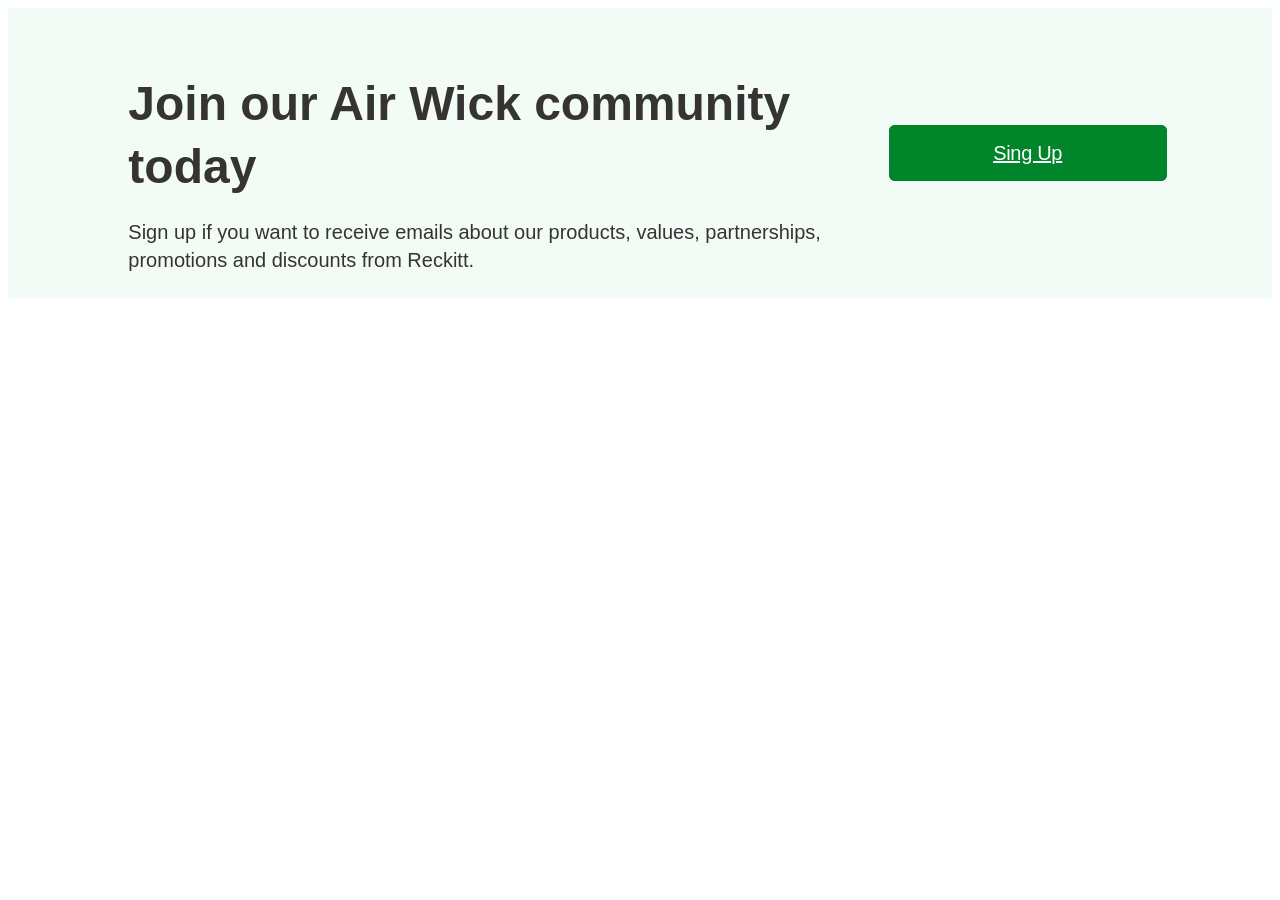
<file: Variant2/index.html>
<!DOCTYPE html>
<html lang="en">
  <head>
    <meta charset="UTF-8" />
    <meta http-equiv="X-UA-Compatible" content="IE=edge" />
    <meta name="viewport" content="width=device-width, initial-scale=1.0" />
    <title>Airvick variant 1</title>
    <link rel="stylesheet" href="styles.css" type="text/css" />
  </head>
  <body>
    <div class="cmp-list__wrapper newsletter-wrapper">
      <div class="newsletter">
        <div class="newsletter__content">
          <h2 class="newsletter__title" style="">
            Join our Air Wick community today
          </h2>
          <p class="newsletter__text" style="">
            Sign up if you want to receive emails about our products, values,
            partnerships, promotions and discounts from Reckitt.
          </p>
        </div>
        <div class="newsletter__btn">
          <a
            href="https://www.airwick.co.uk/"
            class="cmp-form-button newsletter__btn"
            >Sing Up</a
          >
        </div>
      </div>
    </div>
  </body>
</html>
</file>
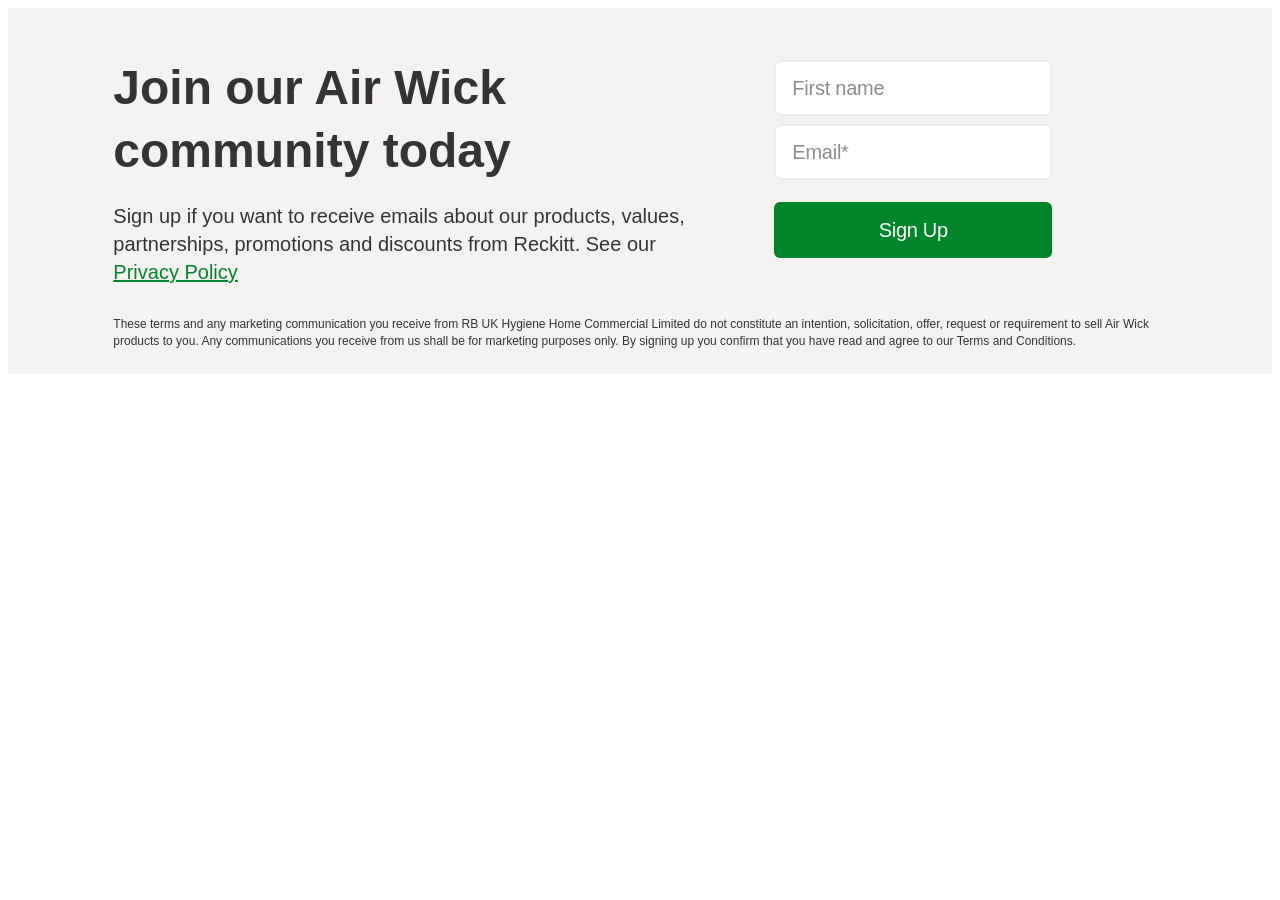
<file: Airwick/Variant 1/index.html>
<!DOCTYPE html>
<html lang="en">
  <head>
    <meta charset="UTF-8" />
    <meta http-equiv="X-UA-Compatible" content="IE=edge" />
    <meta name="viewport" content="width=device-width, initial-scale=1.0" />
    <title>Airvick variant 1</title>
    <link rel="stylesheet" href="styles.css" type="text/css" />
    <script src="main.js" defer></script>
    <script src="chunkSubstr.js" defer></script>
  </head>
  <body>
    <div class="cmp-list__wrapper newsletter-wrapper">
      <div class="container newsletter">
        <div id="sign-up" class="sign-up">
          <section class="newsletter__top">
            <div class="newsletter__content">
              <h2 class="newsletter__title">
                Join our Air Wick community today
              </h2>

              <p class="newsletter__description">
                Sign up if you want to receive emails about our products,
                values, partnerships, promotions and discounts from Reckitt. See
                our
                <a
                  href="https://www.airwick.co.uk/privacy-policy"
                  target="_blank"
                  >Privacy Policy</a
                >
              </p>
            </div>

            <div class="newsletter__form-wrapper">
              <form
                method="post"
                action="https://www.airwick.co.uk"
                id="new_form"
                name="new_form"
                enctype="multipart/form-data"
                class="newsletter__form"
              >
                <input
                  name=":formstart"
                  type="hidden"
                  value="/content/experience-fragments/airwick/uk/en/site/footer/master/jcr:content/root/container_1856756809/container_80645228_c/container"
                  tabindex="-1"
                />

                <input
                  name="_charset_"
                  type="hidden"
                  value="utf-8"
                  tabindex="-1"
                />

                <!-- <input
                  name=":redirect"
                  type="hidden"
                  value="/content/airwick/uk/en_UK/thank-you-page.html"
                  tabindex="-1"
                /> -->

                <input
                  name="formType"
                  type="hidden"
                  value="mulesoft"
                  tabindex="-1"
                />

                <input
                  name="currentContainer"
                  type="hidden"
                  value="/content/experience-fragments/airwick/uk/en/site/footer/master/jcr:content/root/container_1856756809/container_80645228_c/container"
                  tabindex="-1"
                />

                <!-- visible inputs -->

                <input
                  name="firstName"
                  placeholder="First name"
                  aria-label="First name"
                  data-cmp-hook-form-text="input"
                  id="form-text-1577655013"
                  class="newsletter__input"
                  type="text"
                  pattern="^[a-zA-ZàáâäãåąčćęèéêëėįìíîïłńòóôöõøùúûüųūÿýżźñçčšžÀÁÂÄÃÅĄĆČĖĘÈÉÊËÌÍÎÏĮŁŃÒÓÔÖÕØÙÚÛÜŲŪŸÝŻŹÑßÇŒÆČŠŽ∂ð ,.'-][^0-9_!¡?÷?¿/\\+=@#$%ˆ&amp;*(){}|~<>;:[\]]{2,50}$"
                  maxlength="40"
                  title="Imię"
                  minlength="8"
                  required=""
                />

                <input
                  data-cmp-hook-form-text="input"
                  aria-label="Last name"
                  id="form-text-344249043"
                  name="lastName"
                  type="hidden"
                  value="Not Provided"
                  tabindex="-1"
                />

                <input
                  name="email"
                  placeholder="Email*"
                  aria-label="E-mail*"
                  data-cmp-hook-form-text="input"
                  id="form-text-1129317679"
                  class="newsletter__input newsletter__input--email"
                  pattern="[a-z0-9._%+-]+@[a-z0-9.-]+\.[a-z]{2,4}$"
                  title="Błędny format e-mail"
                  type="email"
                  maxlength="70"
                  minlength="8"
                  required=""
                />

                <input
                  type="hidden"
                  id="form-hidden-1718356016"
                  name="legalDocumentsID"
                  value="a042p00000yjm45AAA"
                  tabindex="-1"
                />

                <input
                  type="hidden"
                  id="form-hidden-1991812436"
                  name="sourceChannel"
                  tabindex="-1"
                />

                <input
                  name="Signup"
                  type="submit"
                  id="footer-newsletter"
                  aria-label="Sign Up"
                  value="Sign Up"
                  class="newsletter__btn"
                />
              </form>
            </div>
          </section>

          <section class="newsletter__bottom">
            <p class="newsletter__description newsletter__description--lds">
              These terms and any marketing communication you receive from RB UK
              Hygiene Home Commercial Limited do not constitute an intention,
              solicitation, offer, request or requirement to sell Air Wick
              products to you. Any communications you receive from us shall be
              for marketing purposes only. By signing up you confirm that you
              have read and agree to our Terms and Conditions.
            </p>
          </section>
        </div>
        <div id="thank-you" class="thank-you display-none">
          <div class="thank-you__content">
            <h2 class="newsletter__title newsletter__title--thank-you">
              Thanks 💚 for signing up to our newsletter and welcome to our Air
              Wick community
            </h2>

            <p
              class="newsletter__description newsletter__description--thank-you"
            >
              Get the latest news, hints and tips from us at Air Wick. We’re
              committed to bringing you the best fragrance experiences inspired
              by nature to help transform your home, with the power of
              fragrance.
            </p>
          </div>
        </div>
      </div>
    </div>
  </body>
</html>
</file>
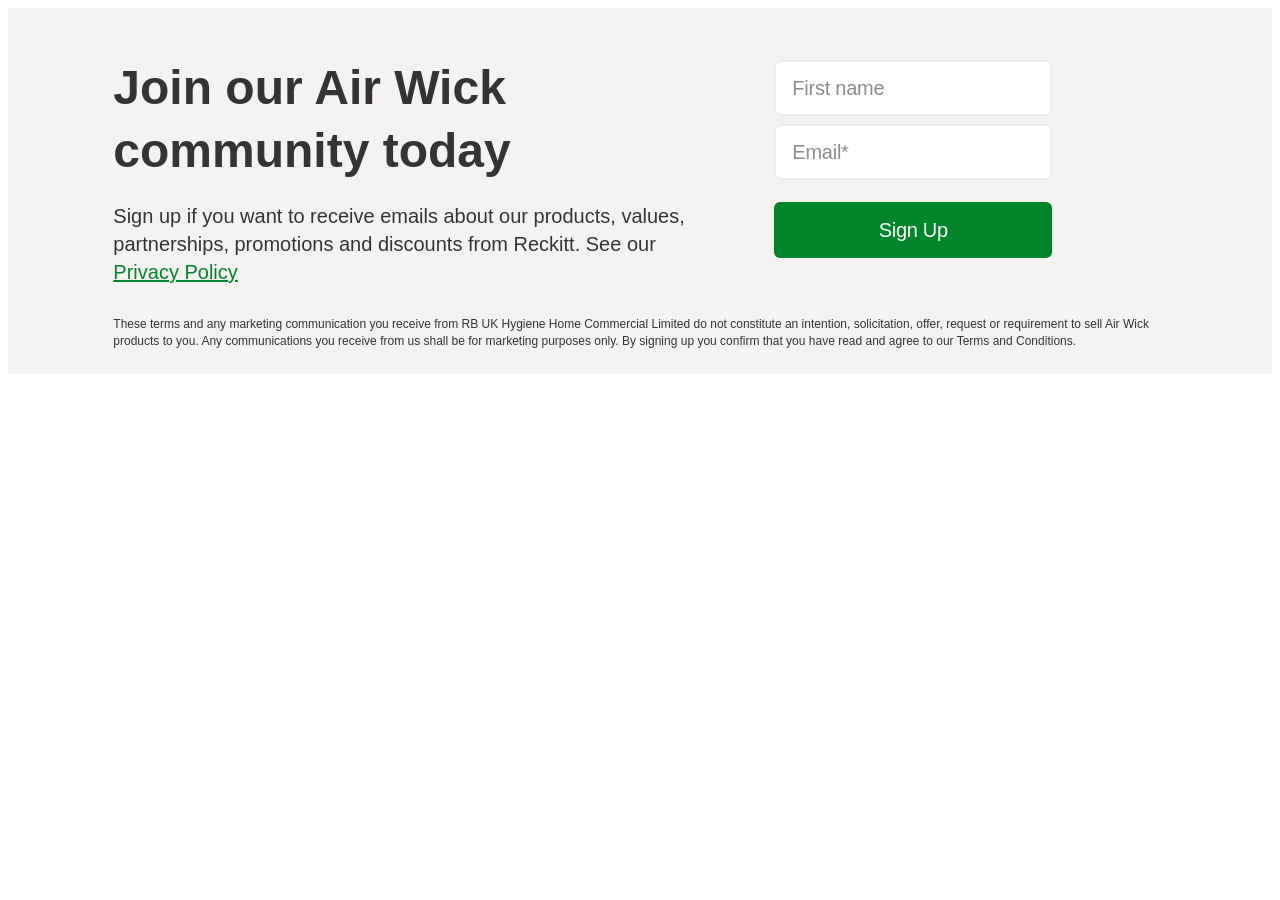
<file: Airwick/Variant 1/index2.html>
<!DOCTYPE html>
<html lang="en">
  <head>
    <meta charset="UTF-8" />
    <meta http-equiv="X-UA-Compatible" content="IE=edge" />
    <meta name="viewport" content="width=device-width, initial-scale=1.0" />
    <title>Airvick variant 1</title>
    <link rel="stylesheet" href="styles.css" type="text/css" />
    <script src="main.js" defer></script>
  </head>
  <body>
    <div class="cmp-list__wrapper newsletter-wrapper">
      <div class="container newsletter">
        <div id="sign-up" class="sign-up">
          <section class="newsletter__top">
            <div class="newsletter__content">
              <h2 class="newsletter__title">
                Join our Air Wick community today
              </h2>

              <p class="newsletter__description">
                Sign up if you want to receive emails about our products,
                values, partnerships, promotions and discounts from Reckitt. See
                our
                <a
                  href="https://www.airwick.co.uk/privacy-policy"
                  target="_blank"
                  >Privacy Policy</a
                >
              </p>
            </div>

            <div class="newsletter__form-wrapper">
              <form
                method="post"
                action="https://www.airwick.co.uk/products/electrical-plug-ins"
                id="new_form"
                name="new_form"
                enctype="multipart/form-data"
                class="newsletter__form"
              >
                <input
                  type="hidden"
                  name=":formstart"
                  value="/content/experience-fragments/airwick/uk/en/site/footer/master/jcr:content/root/container_1856756809/container_80645228_c/container"
                  tabindex="-1"
                />

                <input
                  name="_charset_"
                  type="hidden"
                  value="utf-8"
                  tabindex="-1"
                />

                <!-- <input
                  name=":redirect"
                  type="hidden"
                  value="/content/airwick/uk/en_UK/thank-you-page.html"
                  tabindex="-1"
                /> -->

                <input
                  name="formType"
                  type="hidden"
                  value="mulesoft"
                  tabindex="-1"
                />

                <input
                  name="currentContainer"
                  type="hidden"
                  value="/content/experience-fragments/airwick/uk/en/site/footer/master/jcr:content/root/container_1856756809/container_80645228_c/container"
                  tabindex="-1"
                />

                <input
                  data-cmp-hook-form-text="input"
                  aria-label="Last name"
                  id="form-text-344249043"
                  name="lastName"
                  type="hidden"
                  value="Not Provided"
                  tabindex="-1"
                />

                <input
                  type="hidden"
                  id="form-hidden-1718356016"
                  name="legalDocumentsID"
                  value="a042p00000yjm45AAA"
                  tabindex="-1"
                />

                <input
                  type="hidden"
                  id="form-hidden-1991812436"
                  name="sourceChannel"
                  tabindex="-1"
                />

                <!-- visible inputs -->

                <input
                  name="firstName"
                  placeholder="First name"
                  aria-label="First name"
                  data-cmp-hook-form-text="input"
                  id="form-text-1577655013"
                  class="newsletter__input"
                  type="text"
                  pattern="^[a-zA-ZàáâäãåąčćęèéêëėįìíîïłńòóôöõøùúûüųūÿýżźñçčšžÀÁÂÄÃÅĄĆČĖĘÈÉÊËÌÍÎÏĮŁŃÒÓÔÖÕØÙÚÛÜŲŪŸÝŻŹÑßÇŒÆČŠŽ∂ð ,.'-][^0-9_!¡?÷?¿/\\+=@#$%ˆ&*(){}|~<>;:[\]]{2,50}$"
                  maxlength="40"
                  title="Imię"
                  minlength="2"
                  required
                />

                <input
                  name="email"
                  placeholder="Email*"
                  aria-label="E-mail*"
                  data-cmp-hook-form-text="input"
                  id="form-text-1129317679"
                  class="newsletter__input newsletter__input--email"
                  pattern="[a-z0-9._%+-]+@[a-z0-9.-]+\.[a-z]{2,4}$"
                  title="Błędny format e-mail"
                  type="email"
                  maxlength="70"
                  minlength="2"
                  required
                />

                <input
                  name="Signup"
                  type="submit"
                  id="footer-newsletter"
                  aria-label="Sign Up"
                  value="Sign Up"
                  class="newsletter__btn"
                />
              </form>
            </div>
          </section>

          <section class="newsletter__bottom">
            <p class="newsletter__description newsletter__description--lds">
              These terms and any marketing communication you receive from RB UK
              Hygiene Home Commercial Limited do not constitute an intention,
              solicitation, offer, request or requirement to sell Air Wick
              products to you. Any communications you receive from us shall be
              for marketing purposes only. By signing up you confirm that you
              have read and agree to our Terms and Conditions.
            </p>
          </section>
        </div>
        <div id="thank-you" class="thank-you display-none">
          <div class="thank-you__content">
            <h2 class="newsletter__title newsletter__title--thank-you">
              Thanks 💚 for signing up to our newsletter and welcome to our Air
              Wick community
            </h2>

            <p
              class="newsletter__description newsletter__description--thank-you"
            >
              Get the latest news, hints and tips from us at Air Wick. We’re
              committed to bringing you the best fragrance experiences inspired
              by nature to help transform your home, with the power of
              fragrance.
            </p>
          </div>
        </div>
      </div>
    </div>
  </body>
</html>
</file>
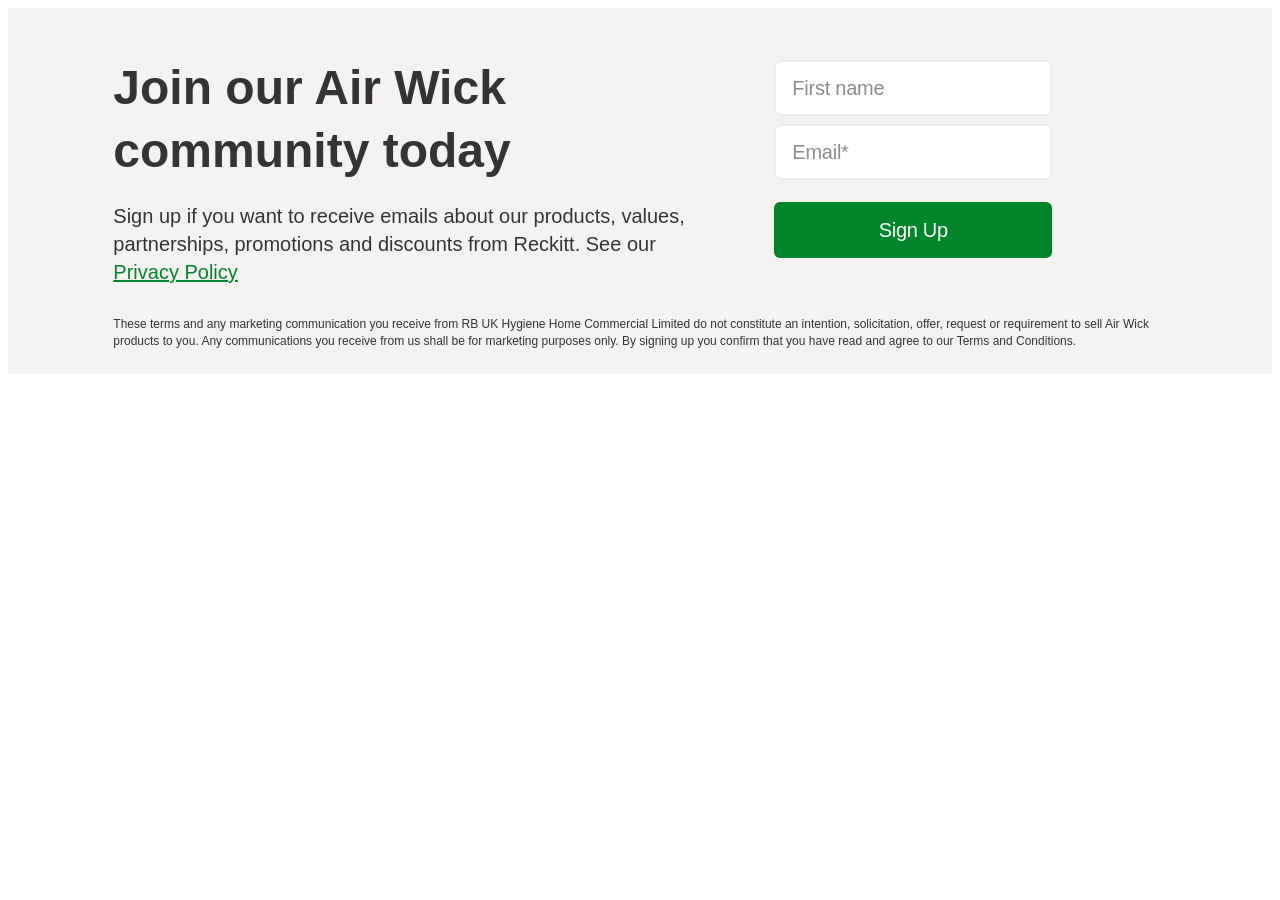
<file: Airwick/Variant 1/index3.html>
<!DOCTYPE html>
<html lang="en">
  <head>
    <meta charset="UTF-8" />
    <meta http-equiv="X-UA-Compatible" content="IE=edge" />
    <meta name="viewport" content="width=device-width, initial-scale=1.0" />
    <title>Airvick variant 1</title>
    <link rel="stylesheet" href="styles.css" type="text/css" />
    <script src="main.js" defer></script>
  </head>
  <body>
    <div class="cmp-list__wrapper newsletter-wrapper">
      <div class="container newsletter">
        <div id="sign-up" class="sign-up">
          <section class="newsletter__top">
            <div class="newsletter__content">
              <h2 class="newsletter__title">
                Join our Air Wick community today
              </h2>

              <p class="newsletter__description">
                Sign up if you want to receive emails about our products,
                values, partnerships, promotions and discounts from Reckitt. See
                our
                <a
                  href="https://www.airwick.co.uk/privacy-policy"
                  target="_blank"
                  >Privacy Policy</a
                >
              </p>
            </div>

            <div class="newsletter__form-wrapper">
              <form
                method="post"
                action="https://www.airwick.co.uk/subscribe-test"
                id="new_form"
                name="new_form"
                enctype="multipart/form-data"
                class="newsletter__form"
              >
                <input
                  type="hidden"
                  name=":formstart"
                  value="/content/experience-fragments/airwick/uk/en/site/subscribe/master121/jcr:content/root/container/container"
                  tabindex="-1"
                />

                <input
                  type="hidden"
                  name="_charset_"
                  value="utf-8"
                  tabindex="-1"
                />

                <input
                  type="hidden"
                  name="formType"
                  value="mulesoft"
                  tabindex="-1"
                />

                <input
                  type="hidden"
                  name="currentContainer"
                  value="/content/experience-fragments/airwick/uk/en/site/subscribe/master121/jcr:content/root/container/container"
                  tabindex="-1"
                />

                <input
                  data-cmp-hook-form-text="input"
                  aria-label="Last name"
                  id="form-text-344249043"
                  name="lastName"
                  type="hidden"
                  value="Not Provided"
                  tabindex="-1"
                />

                <input
                  type="hidden"
                  id="form-hidden-1718356016"
                  name="legalDocumentsID"
                  value="a042p00000yjm45AAA"
                  tabindex="-1"
                />

                <input
                  type="hidden"
                  id="form-hidden-1991812436"
                  name="sourceChannel"
                  tabindex="-1"
                />

                <!-- visible inputs -->

                <input
                  name="firstName"
                  placeholder="First name"
                  aria-label="First name"
                  data-cmp-hook-form-text="input"
                  id="form-text-1577655013"
                  class="newsletter__input"
                  type="text"
                  pattern="^[a-zA-ZàáâäãåąčćęèéêëėįìíîïłńòóôöõøùúûüųūÿýżźñçčšžÀÁÂÄÃÅĄĆČĖĘÈÉÊËÌÍÎÏĮŁŃÒÓÔÖÕØÙÚÛÜŲŪŸÝŻŹÑßÇŒÆČŠŽ∂ð ,.'-][^0-9_!¡?÷?¿/\\+=@#$%ˆ&*(){}|~<>;:[\]]{2,50}$"
                  maxlength="40"
                  title="Imię"
                  minlength="2"
                  required
                />

                <input
                  name="email"
                  placeholder="Email*"
                  aria-label="E-mail*"
                  data-cmp-hook-form-text="input"
                  id="form-text-1129317679"
                  class="newsletter__input newsletter__input--email"
                  pattern="[a-z0-9._%+-]+@[a-z0-9.-]+\.[a-z]{2,4}$"
                  title="E-mail is not valid"
                  type="email"
                  maxlength="70"
                  minlength="2"
                  required
                />

                <input
                  name="Signup"
                  type="submit"
                  id="footer-newsletter"
                  aria-label="Sign Up"
                  value="Sign Up"
                  class="newsletter__btn"
                />
              </form>
            </div>
          </section>

          <section class="newsletter__bottom">
            <p class="newsletter__description newsletter__description--lds">
              These terms and any marketing communication you receive from RB UK
              Hygiene Home Commercial Limited do not constitute an intention,
              solicitation, offer, request or requirement to sell Air Wick
              products to you. Any communications you receive from us shall be
              for marketing purposes only. By signing up you confirm that you
              have read and agree to our Terms and Conditions.
            </p>
          </section>
        </div>
        <div id="thank-you" class="thank-you display-none">
          <div class="thank-you__content">
            <h2 class="newsletter__title newsletter__title--thank-you">
              Thanks 💚 for signing up to our newsletter and welcome to our Air
              Wick community
            </h2>

            <p
              class="newsletter__description newsletter__description--thank-you"
            >
              Get the latest news, hints and tips from us at Air Wick. We’re
              committed to bringing you the best fragrance experiences inspired
              by nature to help transform your home, with the power of
              fragrance.
            </p>
          </div>
        </div>
      </div>
    </div>
  </body>
</html>

<!-- <form
  method="POST"
  action="/content/airwick/uk/en_UK/subscribe-test.html"
  id="new_form"
  name="new_form"
  enctype="multipart/form-data"
  class="cmp-form recaptcha-form aem-Grid aem-Grid--12 aem-Grid--default--12"
>
  <input
    type="hidden"
    name=":formstart"
    value="/content/experience-fragments/airwick/uk/en/site/subscribe/master121/jcr:content/root/container/container"
    tabindex="-1"
  />
  <input type="hidden" name="_charset_" value="utf-8" tabindex="-1" />

  <input type="hidden" name="formType" value="mulesoft" tabindex="-1" />
  <input
    type="hidden"
    name="currentContainer"
    value="/content/experience-fragments/airwick/uk/en/site/subscribe/master121/jcr:content/root/container/container"
    tabindex="-1"
  />
  <div class="text aem-GridColumn aem-GridColumn--default--12">
    <div
      class="cmp-form-text"
      data-cmp-required-message="This field is required"
    >
      <label for="form-text-1088003086">First name</label>

      <input
        class="cmp-form-text__text"
        data-cmp-hook-form-text="input"
        aria-label="First name"
        type="text"
        id="form-text-1088003086"
        name="firstName"
        tabindex="-1"
      />
    </div>
  </div>
  <div class="text aem-GridColumn aem-GridColumn--default--12">
    <div
      class="cmp-form-text"
      data-cmp-constraint-message="E-mail is not valid"
      data-cmp-required-message="E-mail is required"
      required=""
    >
      <label for="form-text-1890184610">E-mail*</label>

      <input
        class="cmp-form-text__text"
        data-cmp-hook-form-text="input"
        aria-label="E-mail*"
        type="email"
        id="form-text-1890184610"
        name="email"
        required=""
        aria-required=""
        tabindex="-1"
      />
    </div>
  </div>
  <div
    class="text newsletter-form-text undercore-link aem-GridColumn aem-GridColumn--default--12"
  >
    <div class="cmp-text">
      <p>
        These terms and any marketing communication you receive from RB UK
        Hygiene Home Commercial Limited do not constitute an intention,
        solicitation, offer, request or requirement to sell Air Wick products to
        you. Any communications you receive from us shall be for marketing
        purposes only. Here you can find our&nbsp;<a
          href="https://www.airwick.co.uk/privacy-policy"
          tabindex="-1"
          ><b>Privacy Policy</b></a
        >.<br />
        <br />
        By signing up to our mailing list you confirm that you have read and
        agree to our Terms and Conditions.
      </p>
    </div>
  </div>
  <div class="button aem-GridColumn aem-GridColumn--default--12">
    <button
      type="SUBMIT"
      class="cmp-form-button"
      name="Signup"
      value="Sign up"
      tabindex="-1"
    >
      Sign up
    </button>
  </div>
  <div class="hidden aem-GridColumn aem-GridColumn--default--12">
    <input
      type="hidden"
      id="form-hidden-2060591855"
      name="legalDocumentsID"
      value="7012p000001fU7fAAE"
      tabindex="-1"
    />
  </div>
</form> -->
</file>
<file: Variant2/styles.css>
* {
  -webkit-box-sizing: border-box;
          box-sizing: border-box;
}

.cmp-list__wrapper.newsletter-wrapper {
  background: #f2fbf6;
  padding: 24px 15px;
}

.newsletter {
  display: -ms-grid;
  display: grid;
  -webkit-box-align: center;
      -ms-flex-align: center;
          align-items: center;
  font-family: Rubik, sans-serif;
}

.newsletter__title {
  margin-bottom: 13px;
  font-size: 28px;
  line-height: 40px;
  letter-spacing: 0px;
  color: #363433;
}

p.newsletter__text {
  margin-bottom: 16px;
  font-size: 16px;
  color: #363433;
  line-height: 22px;
}

.newsletter__btn {
  display: -webkit-box;
  display: -ms-flexbox;
  display: flex;
  -webkit-box-align: center;
      -ms-flex-align: center;
          align-items: center;
  -webkit-box-pack: center;
      -ms-flex-pack: center;
          justify-content: center;
  width: 100%;
  height: 40px;
  border: none;
  background: #00852a;
  border-radius: 6px;
  letter-spacing: -0.3px;
  color: white;
  font-family: Rubik, sans-serif;
  font-size: 20px;
  line-height: 24px;
}

.newsletter__btn:hover {
  background-color: #c0e1ca;
}

@media only screen and (min-width: 576px) {
  .newsletter__btn {
    width: 278px;
    height: 56px;
  }
}

@media only screen and (min-width: 992px) {
  .cmp-list__wrapper.newsletter-wrapper {
    margin: 0px 0px 40px 0px;
    padding-left: 0px;
    padding-right: 0px;
  }
  .newsletter {
    margin: 0px 8.33333%;
    -ms-grid-columns: 1fr 278px;
        grid-template-columns: 1fr 278px;
  }
  .newsletter__content {
    padding: 0px 50px 0px 15px;
  }
  .newsletter__title {
    font-size: 48px;
    line-height: 63px;
  }
  p.newsletter__text {
    margin-bottom: 0px;
    font-size: 20px;
    line-height: 28px;
  }
}
/*# sourceMappingURL=styles.css.map */
</file>
<file: Airwick/Variant 1/styles.css>
* {
  box-sizing: border-box;
}

.cmp-list__wrapper {
  max-width: 1440px;
  margin: 0 auto;
}

.cmp-list__wrapper.newsletter-wrapper {
  background: rgb(245, 243, 242);
  padding: 24px 15px;
  min-height: 625px;
  display: flex;
  align-items: center;
  justify-content: center;
}
@media only screen and (min-width: 568px) {
  .cmp-list__wrapper.newsletter-wrapper {
    min-height: 530px;
  }
}
@media only screen and (min-width: 767px) {
  .cmp-list__wrapper.newsletter-wrapper {
    min-height: 435px;
  }
}
@media only screen and (min-width: 992px) {
  .cmp-list__wrapper.newsletter-wrapper {
    padding-left: 0px;
    padding-right: 0px;
    min-height: 366px;
  }
}
.cmp-list__wrapper.newsletter-wrapper .newsletter {
  font-family: Rubik, sans-serif;
  padding: 0px 8.33333%;
  display: flex;
  flex-direction: column;
  align-items: center;
  justify-content: center;
  width: 100%;
}
.cmp-list__wrapper.newsletter-wrapper .newsletter__top {
  width: 100%;
  display: flex;
  flex-direction: column;
}
@media screen and (min-width: 768px) {
  .cmp-list__wrapper.newsletter-wrapper .newsletter__top {
    align-items: center;
    flex-direction: row;
  }
}
@media screen and (min-width: 768px) {
  .cmp-list__wrapper.newsletter-wrapper .newsletter__content {
    width: 55%;
    margin-right: 5%;
  }
}
@media screen and (min-width: 992px) {
  .cmp-list__wrapper.newsletter-wrapper .newsletter__content {
    margin-right: 0;
  }
}
.cmp-list__wrapper.newsletter-wrapper .newsletter__title {
  margin-top: 24px;
  margin-bottom: 8px;
  font-size: 28px;
  line-height: 40px;
  letter-spacing: 0px;
  color: rgb(54, 52, 51);
}
@media screen and (min-width: 992px) {
  .cmp-list__wrapper.newsletter-wrapper .newsletter__title {
    font-size: 48px;
    line-height: 63px;
    max-width: 480px;
  }
}
.cmp-list__wrapper.newsletter-wrapper .newsletter__title--thank-you {
  max-width: 100%;
}
.cmp-list__wrapper.newsletter-wrapper .newsletter__description {
  margin-bottom: 16px;
  font-size: 16px;
  color: rgb(54, 52, 51);
  line-height: 22px;
}
@media screen and (min-width: 992px) {
  .cmp-list__wrapper.newsletter-wrapper .newsletter__description {
    margin-bottom: 0px;
    font-size: 20px;
    line-height: 28px;
    max-width: 643px;
  }
}
.cmp-list__wrapper.newsletter-wrapper .newsletter__description a {
  color: rgb(0, 133, 42);
  text-decoration: underline;
}
.cmp-list__wrapper.newsletter-wrapper .newsletter__description--lds {
  font-size: 12px;
  line-height: 16.8px;
  max-width: inherit;
}
.cmp-list__wrapper.newsletter-wrapper .newsletter__description--thank-you {
  max-width: 100%;
}
.cmp-list__wrapper.newsletter-wrapper .newsletter__form-wrapper {
  display: flex;
  flex-direction: column;
}
@media screen and (min-width: 768px) {
  .cmp-list__wrapper.newsletter-wrapper .newsletter__form-wrapper {
    align-items: center;
    justify-content: center;
    width: 40%;
    padding-left: 20px;
  }
}
@media screen and (min-width: 992px) {
  .cmp-list__wrapper.newsletter-wrapper .newsletter__form-wrapper {
    padding-left: 20px;
  }
}
.cmp-list__wrapper.newsletter-wrapper .newsletter__form {
  display: flex;
  flex-direction: column;
  width: 100%;
}
@media screen and (min-width: 768px) {
  .cmp-list__wrapper.newsletter-wrapper .newsletter__form {
    max-width: 278px;
  }
}
.cmp-list__wrapper.newsletter-wrapper .newsletter__input {
  height: 40px;
  margin-bottom: 8px;
  border: 2px solid #ededed;
  background-color: rgb(255, 255, 255);
  padding-left: 16px;
  font-size: 16px;
  line-height: 19px;
  border-radius: 6px;
  letter-spacing: -0.24px;
  color: #8d8d8d;
}
@media only screen and (min-width: 992px) {
  .cmp-list__wrapper.newsletter-wrapper .newsletter__input {
    height: 56px;
    font-size: 20px;
    line-height: 24px;
  }
}
.cmp-list__wrapper.newsletter-wrapper .newsletter__input::-moz-placeholder {
  color: #8d8d8d;
}
.cmp-list__wrapper.newsletter-wrapper .newsletter__input:-ms-input-placeholder {
  color: #8d8d8d;
}
.cmp-list__wrapper.newsletter-wrapper .newsletter__input::placeholder {
  color: #8d8d8d;
}
.cmp-list__wrapper.newsletter-wrapper .newsletter__input--email {
  margin-bottom: 22px;
}
.cmp-list__wrapper.newsletter-wrapper .newsletter .newsletter__btn {
  cursor: pointer;
  display: flex;
  align-items: center;
  justify-content: center;
  width: 100%;
  height: 40px;
  border: none;
  background: rgb(0, 133, 42);
  border-radius: 6px;
  letter-spacing: -0.3px;
  color: rgb(255, 255, 255);
  font-size: 20px;
  line-height: 24px;
}
.cmp-list__wrapper.newsletter-wrapper .newsletter .newsletter__btn:hover {
  background-color: rgb(192, 225, 202);
}
@media only screen and (min-width: 992px) {
  .cmp-list__wrapper.newsletter-wrapper .newsletter .newsletter__btn {
    height: 56px;
  }
}
.cmp-list__wrapper.newsletter-wrapper .newsletter__bottom {
  margin-top: 5px;
}
@media only screen and (min-width: 768px) {
  .cmp-list__wrapper.newsletter-wrapper .newsletter__bottom {
    margin-top: 30px;
  }
}
.cmp-list__wrapper.newsletter-wrapper .newsletter .display-none {
  display: none;
}/*# sourceMappingURL=styles.css.map */
</file>
